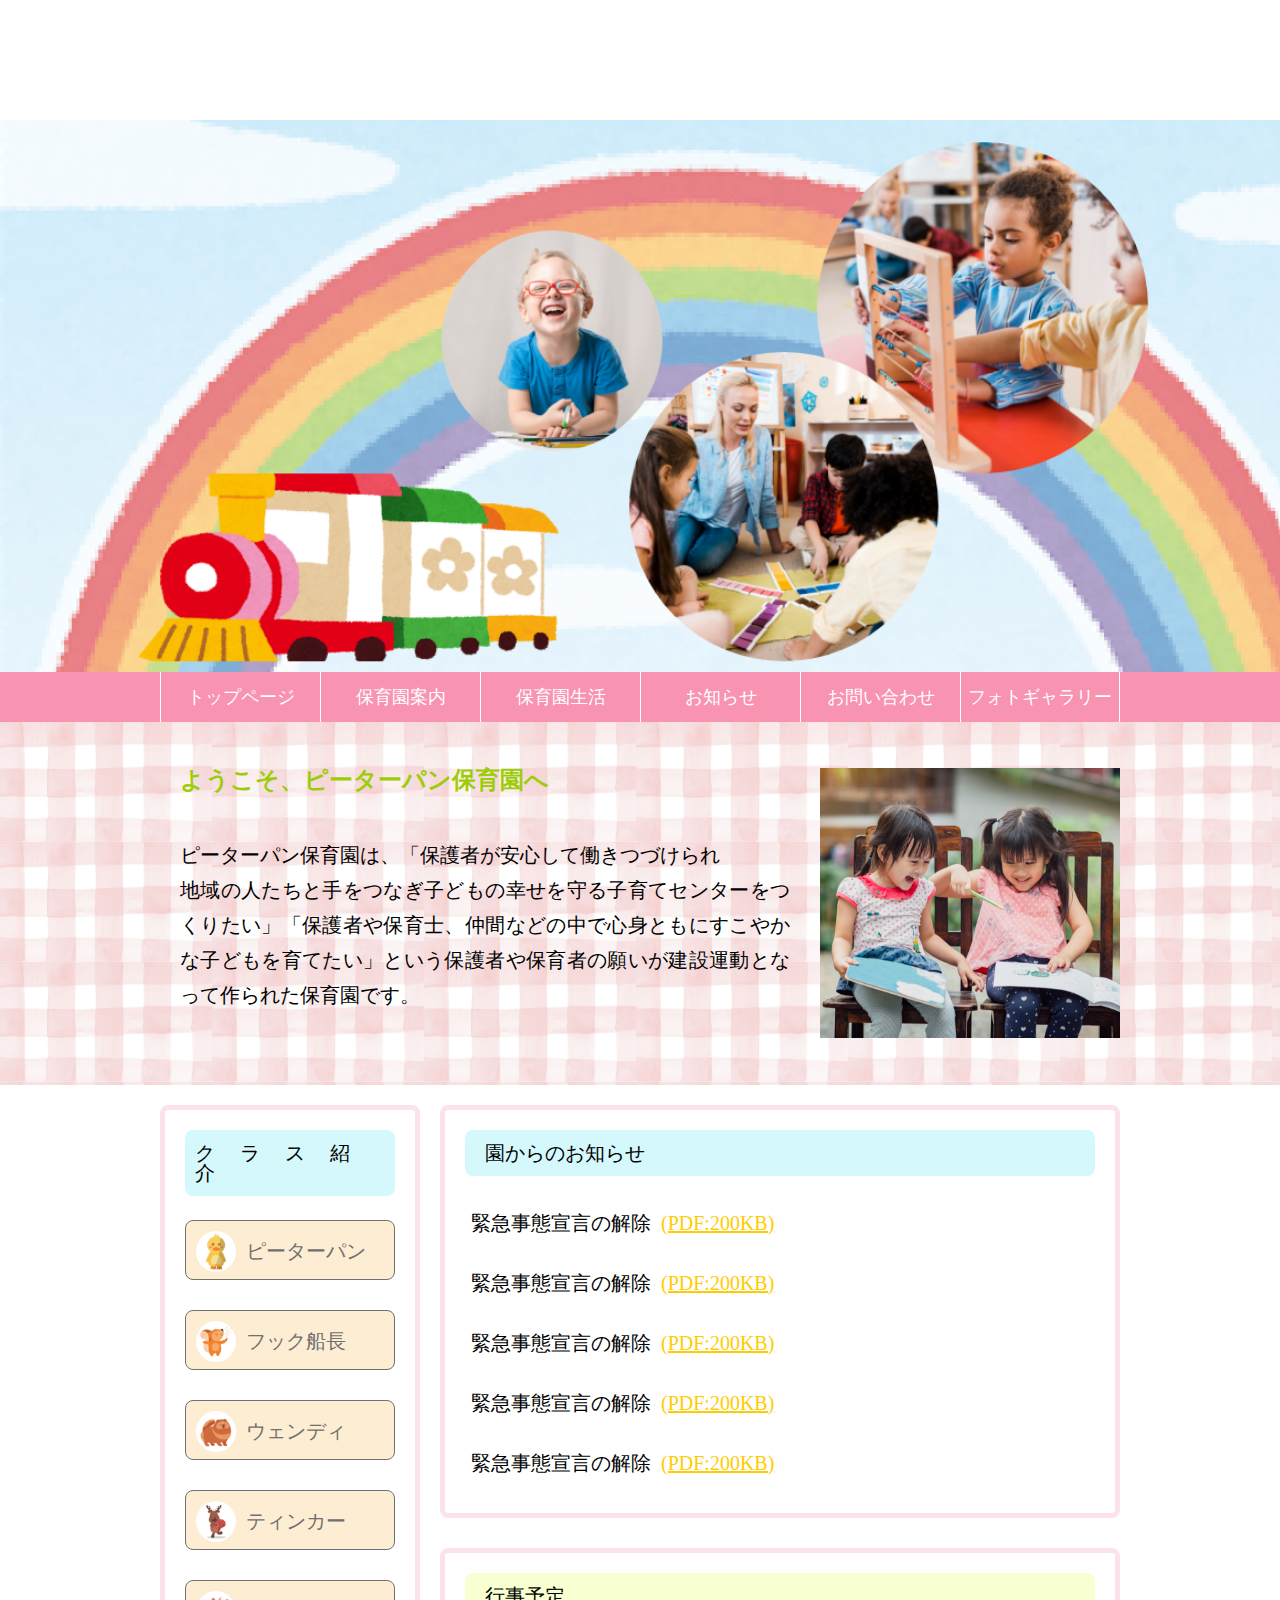
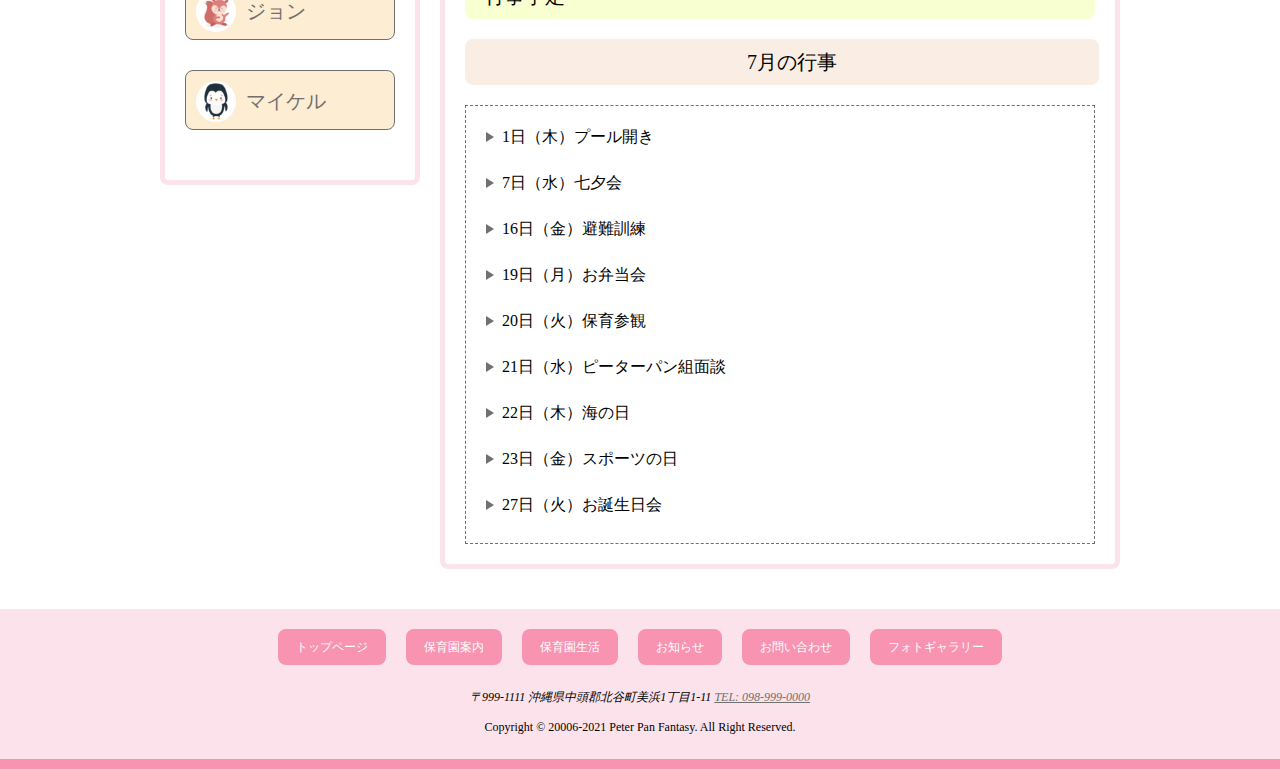
<file: index.html>
<!DOCTYPE html>
<html lang="ja">
  <head>
    <meta charset="UTF-8" />
    <meta http-equiv="X-UA-Compatible" content="IE=edge" />
    <meta name="viewport" content="width=device-width, initial-scale=1.0" />
    <meta
      name="description"
      content="夢の国の社会福祉法人 夢の国福祉会 認定こども園 ピーターパン保育園のホームページです。「つよく ただしく のびのびと」を保育目標に心身ともに健やかな子どもの育ちをめざし、保護者・地域と連携しながら、子どもをとりまく環境を整え、社会に貢献する人材の育成を目指すことを保育理念とし保育を行っております。"
      />
    <title>社会福祉法人 夢の国福祉会 認定こども園 ピーターパン保育園 │ 夢の国北谷町の認可保育園</title>
    <link rel="stylesheet" href="css/reset.css" />
    <link rel="stylesheet" href="css/style.css" />
    <link rel="icon" type="image/icon" href="images/favicon.ico" />
  </head>

  <body id="top_page">
    <div class="page">
      <header>
        <h1 class="logo">
          <a href="/"><img src="images/header-logo.png" alt="ロゴ" /></a>
        </h1>
      </header>
      <main>
        <div class="main_visual"></div>
        <nav class="upper">
          <ul>
            <li><a href="/">トップページ</a></li>
            <li><a href="about.html">保育園案内</a></li>
            <li><a href="life.html">保育園生活</a></li>
            <li><a href="info.html">お知らせ</a></li>
            <li><a href="contact.html">お問い合わせ</a></li>
            <li><a href="photo.html">フォトギャラリー</a></li>
          </ul>
        </nav>
        <div class="wrapper">
          <div class="intro">
            <div class="intro_content">
              <h2>ようこそ、ピーターパン保育園へ</h2>
              <p>
                ピーターパン保育園は、「保護者が安心して働きつづけられ<br />
                地域の人たちと手をつなぎ子どもの幸せを守る子育てセンターをつくりたい」「保護者や保育士、仲間などの中で心身ともにすこやかな子どもを育てたい」という保護者や保育者の願いが建設運動となって作られた保育園です。
              </p>
            </div>
            <div class="intro_image">
              <img src="images/welcome-image.png" alt="ウェルカム画像" />
            </div>
          </div>
        </div>
        <div class="box">
          <aside>
            <h2>クラス紹介</h2>
            <p>
              <a href="#"><img src="images/icon-peterpan.png" alt="ピーターパン" />ピーターパン</a>
            </p>
            <p>
              <a href="#"><img src="images/icon-captain-hook.png" alt="フック船長" />フック船長</a>
            </p>
            <p>
              <a href="#"><img src="images/icon-wendy.png" alt="ウェンディ" />ウェンディ</a>
            </p>
            <p>
              <a href="#"><img src="images/icon-tinkerbell.png" alt="ティンカー" />ティンカー</a>
            </p>
            <p>
              <a href="#"><img src="images/icon-john.png" alt="ジョン" />ジョン</a>
            </p>
            <p>
              <a href="#"><img src="images/icon-michael.png" alt="マイケル" />マイケル</a>
            </p>
          </aside>
          <div class="contents">
            <section class="announce">
              <h2>園からのお知らせ</h2>
              <p>緊急事態宣言の解除<a href="#">(PDF:200KB)</a></p>
              <p>緊急事態宣言の解除<a href="#">(PDF:200KB)</a></p>
              <p>緊急事態宣言の解除<a href="#">(PDF:200KB)</a></p>
              <p>緊急事態宣言の解除<a href="#">(PDF:200KB)</a></p>
              <p>緊急事態宣言の解除<a href="#">(PDF:200KB)</a></p>
            </section>
            <section class="event">
              <h2>行事予定</h2>
              <h3>7月の行事</h3>
              <ul>
                <li>1日（木）プール開き</li>
                <li>7日（水）七夕会</li>
                <li>16日（金）避難訓練</li>
                <li>19日（月）お弁当会</li>
                <li>20日（火）保育参観</li>
                <li>21日（水）ピーターパン組面談</li>
                <li>22日（木）海の日</li>
                <li>23日（金）スポーツの日</li>
                <li>27日（火）お誕生日会</li>
              </ul>
            </section>
          </div>
        </div>
        <footer>
          <nav class="bottom">
            <ul>
              <li><a href="/">トップページ</a></li>
              <li><a href="about.html">保育園案内</a></li>
              <li><a href="life.html">保育園生活</a></li>
              <li><a href="info.html">お知らせ</a></li>
              <li><a href="contact.html">お問い合わせ</a></li>
              <li><a href="photo.html">フォトギャラリー</a></li>
            </ul>
          </nav>
          <address>
            〒999-1111 沖縄県中頭郡北谷町美浜1丁目1-11&nbsp;<a href="tel:098-999-0000">TEL:&nbsp;098-999-0000</a>
          </address>
          <p>
            <small>Copyright &copy; 20006-2021 Peter Pan Fantasy. All Right Reserved.</small>
          </p>
        </footer>
      </main>
    </div>
  </body>
</html>
</file>
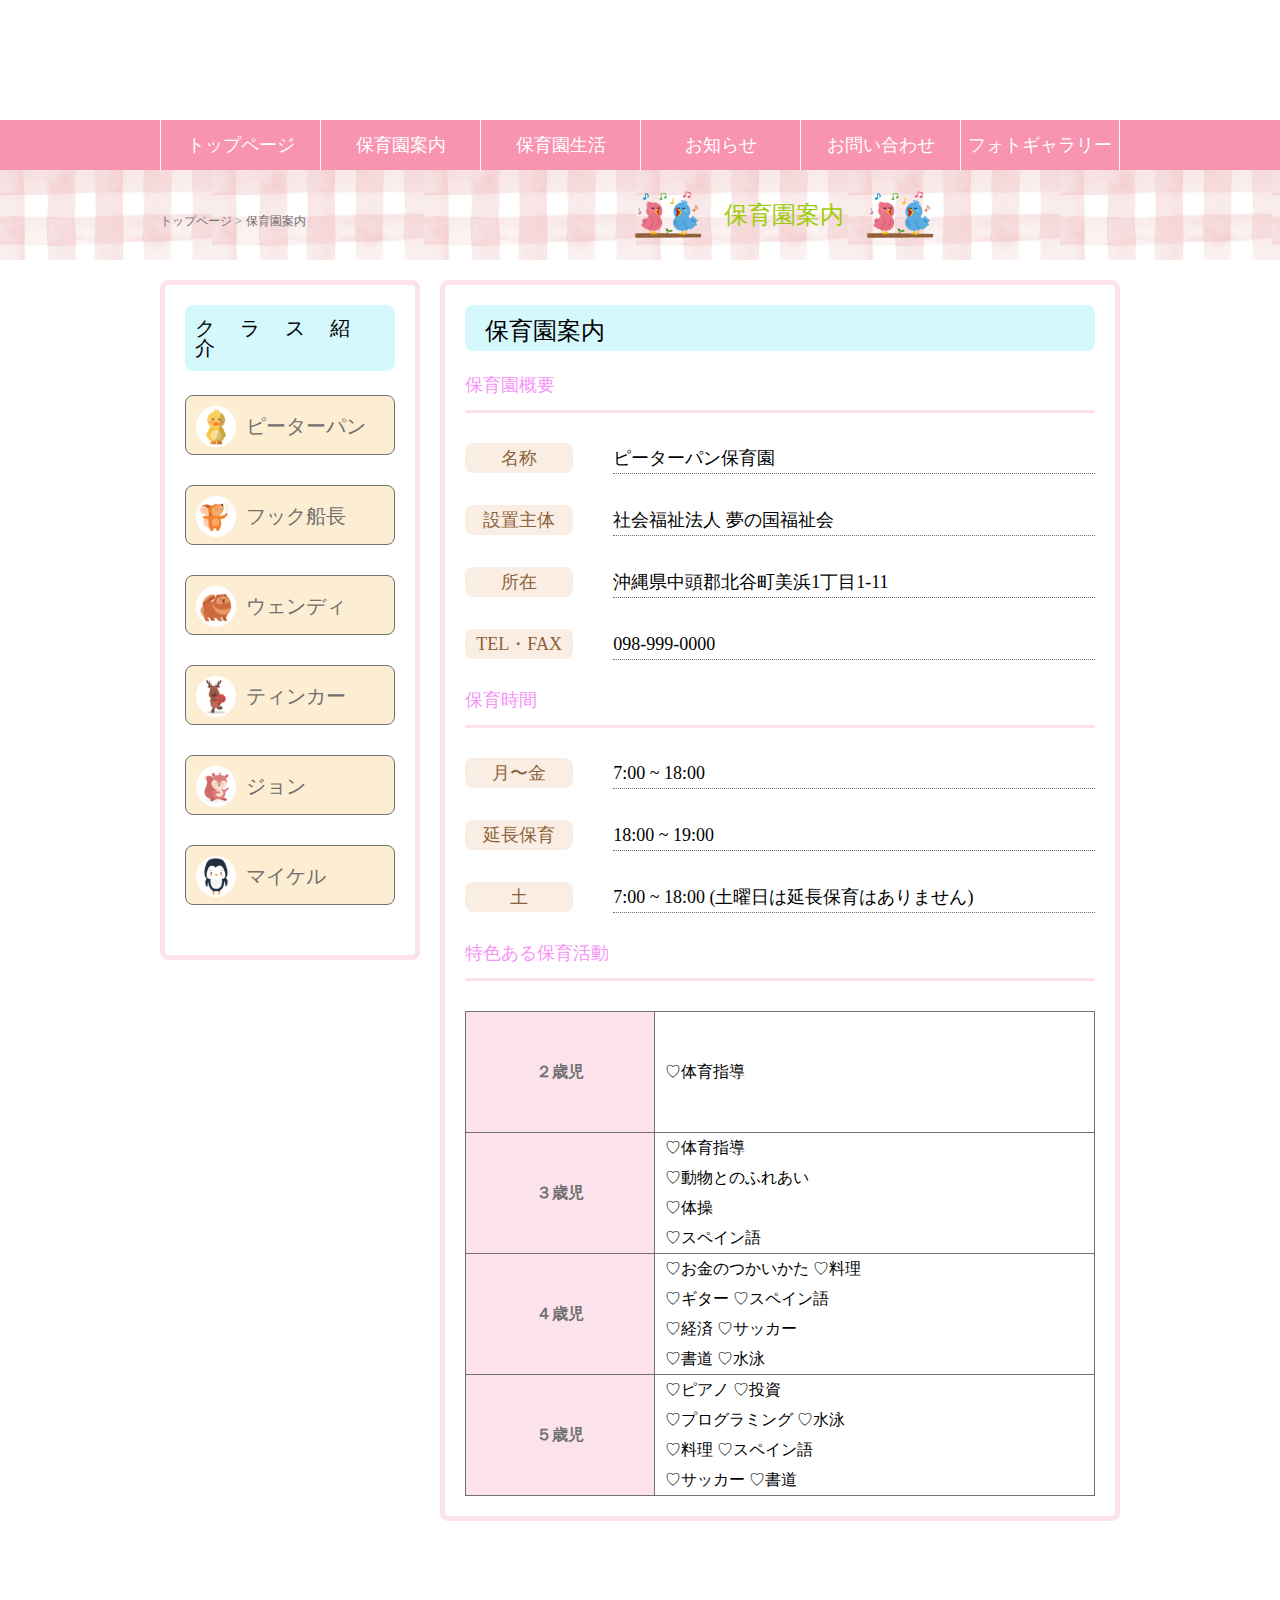
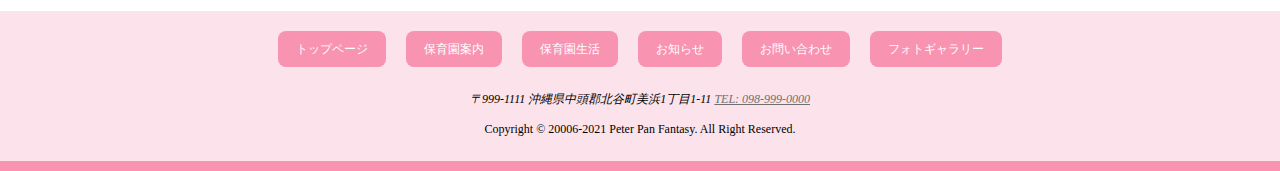
<file: about.html>
<!DOCTYPE html>
<html lang="ja">
  <head>
    <meta charset="UTF-8" />
    <meta http-equiv="X-UA-Compatible" content="IE=edge" />
    <meta name="viewport" content="width=device-width, initial-scale=1.0" />
    <meta
      name="description"
      content="夢の国の社会福祉法人 夢の国福祉会 認定こども園 ピーターパン保育園のホームページです。「つよく ただしく のびのびと」を保育目標に心身ともに健やかな子どもの育ちをめざし、保護者・地域と連携しながら、子どもをとりまく環境を整え、社会に貢献する人材の育成を目指すことを保育理念とし保育を行っております。"
    />
    <title>保育園案内 | 社会福祉法人 夢の国福祉会 認定こども園 ピーターパン保育園 │ 夢の国北谷町の認可保育園</title>
    <link rel="stylesheet" href="css/reset.css" />
    <link rel="stylesheet" href="css/style.css" />
  </head>

  <body id="about">
    <div class="page">
      <header>
        <h1 class="logo">
          <a href="/"><img src="images/header-logo.png" alt="ロゴ" /></a>
        </h1>
      </header>
      <main>
        <nav class="upper">
          <ul>
            <li><a href="/">トップページ</a></li>
            <li><a href="about.html">保育園案内</a></li>
            <li><a href="life.html">保育園生活</a></li>
            <li><a href="info.html">お知らせ</a></li>
            <li><a href="contact.html">お問い合わせ</a></li>
            <li><a href="photo.html">フォトギャラリー</a></li>
          </ul>
        </nav>
        <div class="wrapper">
          <div class="group">
            <ol class="breadcrumbs">
              <li><a href="/">トップページ &gt;</a></li>
              <li><a href="about.html">保育園案内</a></li>
            </ol>
            <div class="sub_group">
              <h2>保育園案内</h2>
            </div>
          </div>
        </div>
        <div class="box">
          <aside>
            <h2>クラス紹介</h2>
            <p>
              <a href="#"><img src="images/icon-peterpan.png" alt="ピーターパン" />ピーターパン</a>
            </p>
            <p>
              <a href="#"><img src="images/icon-captain-hook.png" alt="フック船長" />フック船長</a>
            </p>
            <p>
              <a href="#"><img src="images/icon-wendy.png" alt="ウェンディ" />ウェンディ</a>
            </p>
            <p>
              <a href="#"><img src="images/icon-tinkerbell.png" alt="ティンカー" />ティンカー</a>
            </p>
            <p>
              <a href="#"><img src="images/icon-john.png" alt="ジョン" />ジョン</a>
            </p>
            <p>
              <a href="#"><img src="images/icon-michael.png" alt="マイケル" />マイケル</a>
            </p>
          </aside>
          <div class="contents">
            <section class="info">
              <h2>保育園案内</h2>
            </section>
            <section class="outline">
              <h3>保育園概要</h3>
              <hr />
              <dl>
                <div class="item">
                  <dt>名称</dt>
                  <dd>ピーターパン保育園</dd>
                </div>
                <div class="item">
                  <dt>設置主体</dt>
                  <dd>社会福祉法人 夢の国福祉会</dd>
                </div>
                <div class="item">
                  <dt>所在</dt>
                  <dd>沖縄県中頭郡北谷町美浜1丁目1-11</dd>
                </div>
                <div class="item">
                  <dt>TEL・FAX</dt>
                  <dd>098-999-0000</dd>
                </div>
              </dl>
            </section>
            <section class="hours">
              <h3>保育時間</h3>
              <hr />
              <dl>
                <div class="item">
                  <dt>月〜金</dt>
                  <dd>7:00 ~ 18:00</dd>
                </div>
                <div class="item">
                  <dt>延長保育</dt>
                  <dd>18:00 ~ 19:00</dd>
                </div>
                <div class="item">
                  <dt>土</dt>
                  <dd>7:00 ~ 18:00 (土曜日は延長保育はありません)</dd>
                </div>
              </dl>
            </section>
            <section class="activity">
              <h3>特色ある保育活動</h3>
              <hr />
              <table>
                <tr>
                  <th>２歳児</th>
                  <td>♡体育指導</td>
                </tr>
                <tr>
                  <th>３歳児</th>
                  <td>
                    ♡体育指導<br />
                    ♡動物とのふれあい<br />
                    ♡体操<br />
                    ♡スペイン語
                  </td>
                </tr>
                <tr>
                  <th>４歳児</th>
                  <td>
                    ♡お金のつかいかた ♡料理<br />
                    ♡ギター ♡スペイン語<br />
                    ♡経済 ♡サッカー<br />
                    ♡書道 ♡水泳
                  </td>
                </tr>
                <tr>
                  <th>５歳児</th>
                  <td>
                    ♡ピアノ ♡投資<br />
                    ♡プログラミング ♡水泳<br />
                    ♡料理 ♡スペイン語<br />
                    ♡サッカー ♡書道
                  </td>
                </tr>
              </table>
            </section>
          </div>
        </div>
        <footer>
          <nav class="bottom">
            <ul>
              <li><a href="/">トップページ</a></li>
              <li><a href="about.html">保育園案内</a></li>
              <li><a href="life.html">保育園生活</a></li>
              <li><a href="info.html">お知らせ</a></li>
              <li><a href="contact.html">お問い合わせ</a></li>
              <li><a href="photo.html">フォトギャラリー</a></li>
            </ul>
          </nav>
          <address>
            〒999-1111 沖縄県中頭郡北谷町美浜1丁目1-11&nbsp;<a href="tel:098-999-0000">TEL:&nbsp;098-999-0000</a>
          </address>
          <p>
            <small>Copyright &copy; 20006-2021 Peter Pan Fantasy. All Right Reserved.</small>
          </p>
        </footer>
      </main>
    </div>
  </body>
</html>
</file>
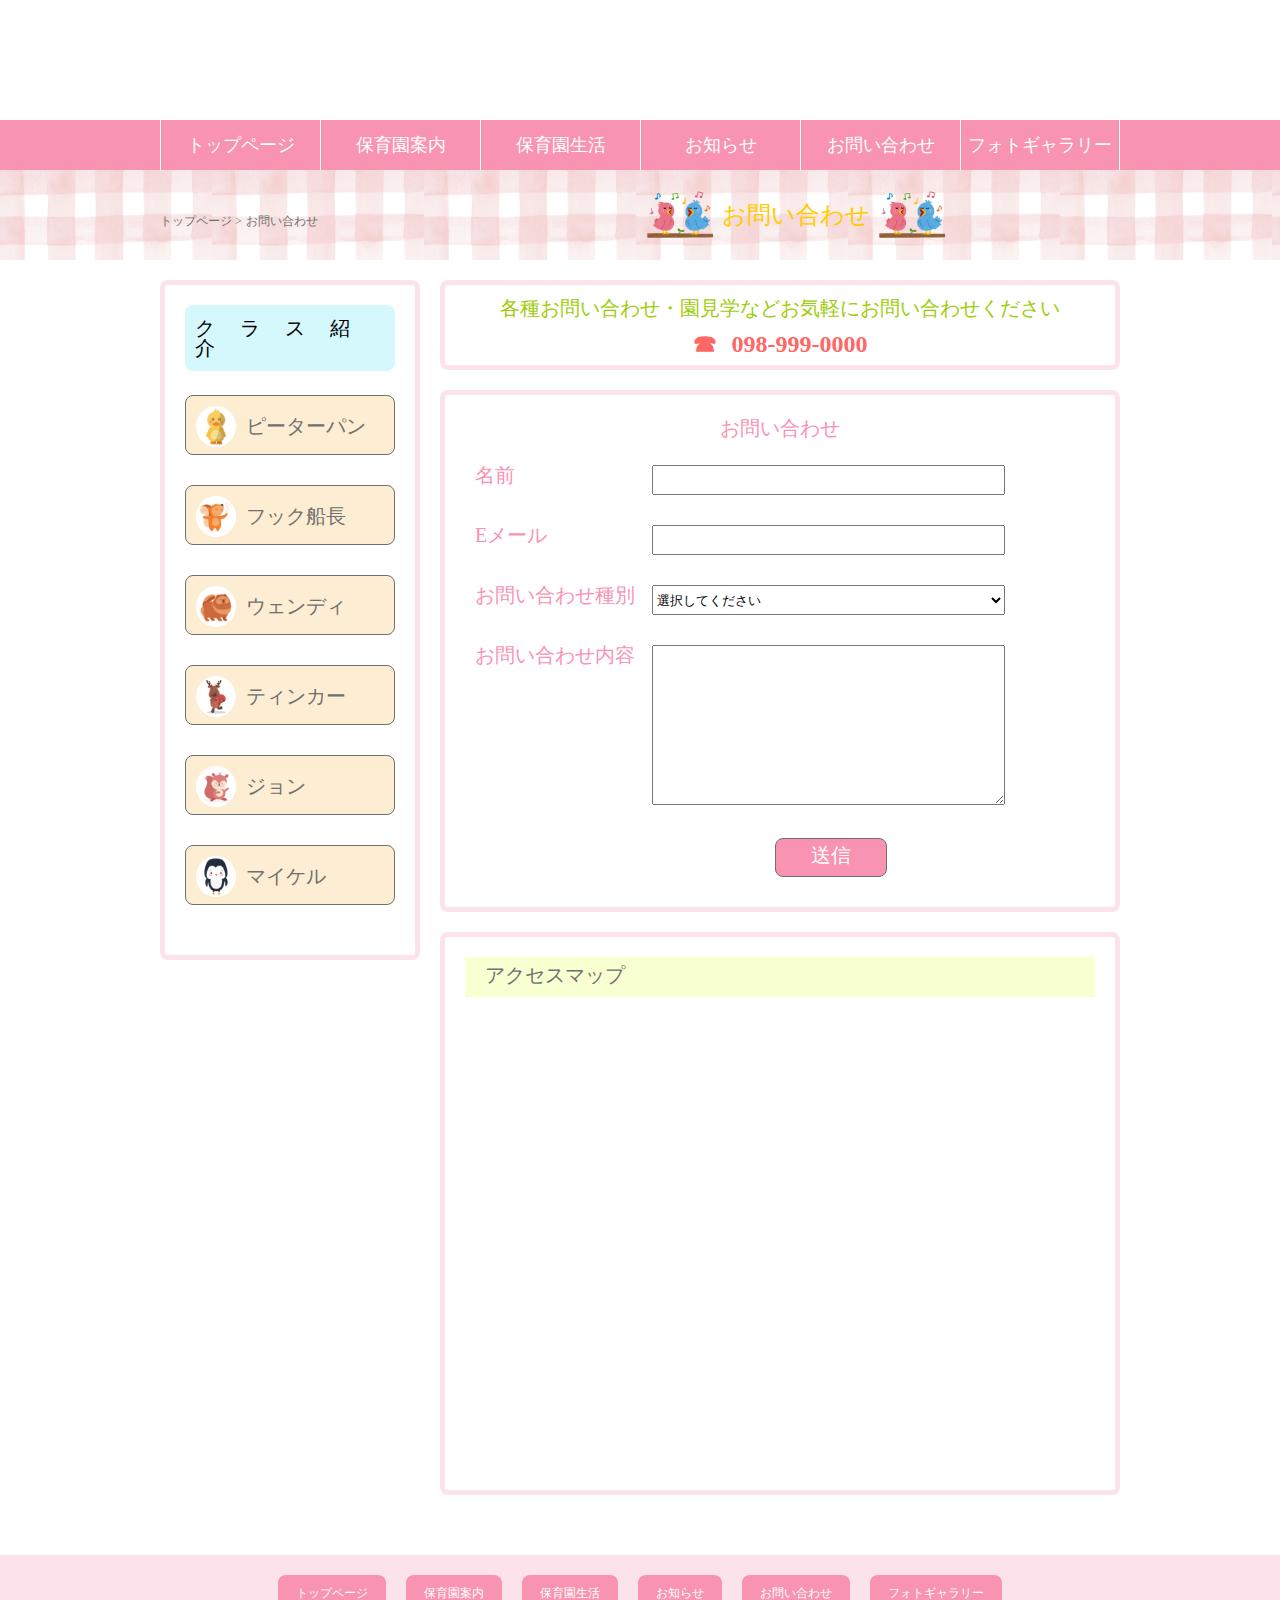
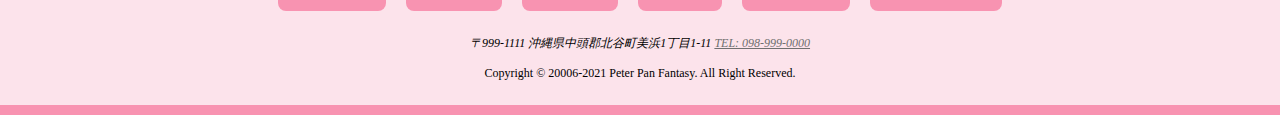
<file: contact.html>
<!DOCTYPE html>
<html lang="ja">
  <head>
    <meta charset="UTF-8" />
    <meta http-equiv="X-UA-Compatible" content="IE=edge" />
    <meta name="viewport" content="width=device-width, initial-scale=1.0" />
    <meta
      name="description"
      content="夢の国の社会福祉法人 夢の国福祉会 認定こども園 ピーターパン保育園のホームページです。「つよく ただしく のびのびと」を保育目標に心身ともに健やかな子どもの育ちをめざし、保護者・地域と連携しながら、子どもをとりまく環境を整え、社会に貢献する人材の育成を目指すことを保育理念とし保育を行っております。"
    />
    <title>お問い合わせ | 社会福祉法人 夢の国福祉会 認定こども園 ピーターパン保育園 │ 夢の国北谷町の認可保育園</title>
    <link rel="stylesheet" href="css/reset.css" />
    <link rel="stylesheet" href="css/style.css" />
  </head>

  <body id="contact">
    <div class="page">
      <header>
        <h1 class="logo">
          <a href="/"><img src="images/header-logo.png" alt="ロゴ" /></a>
        </h1>
      </header>
      <main>
        <nav class="upper">
          <ul>
            <li><a href="index.html">トップページ</a></li>
            <li><a href="about.html">保育園案内</a></li>
            <li><a href="life.html">保育園生活</a></li>
            <li><a href="info.html">お知らせ</a></li>
            <li><a href="contact.html">お問い合わせ</a></li>
            <li><a href="photo.html">フォトギャラリー</a></li>
          </ul>
        </nav>
        <div class="wrapper">
          <div class="group">
            <ol class="breadcrumbs">
              <li><a href="/">トップページ &gt;</a></li>
              <li><a href="contact.html">お問い合わせ</a></li>
            </ol>
            <div class="sub_group">
              <h2>お問い合わせ</h2>
            </div>
          </div>
        </div>
        <div class="box">
          <aside>
            <h2>クラス紹介</h2>
            <p>
              <a href="#"><img src="images/icon-peterpan.png" alt="ピーターパン" />ピーターパン</a>
            </p>
            <p>
              <a href="#"><img src="images/icon-captain-hook.png" alt="フック船長" />フック船長</a>
            </p>
            <p>
              <a href="#"><img src="images/icon-wendy.png" alt="ウェンディ" />ウェンディ</a>
            </p>
            <p>
              <a href="#"><img src="images/icon-tinkerbell.png" alt="ティンカー" />ティンカー</a>
            </p>
            <p>
              <a href="#"><img src="images/icon-john.png" alt="ジョン" />ジョン</a>
            </p>
            <p>
              <a href="#"><img src="images/icon-michael.png" alt="マイケル" />マイケル</a>
            </p>
          </aside>
          <div class="contents">
            <section class="question">
              <p>各種お問い合わせ・園見学などお気軽にお問い合わせください</p>
              <div class="tel">098-999-0000</div>
            </section>
            <section class="form">
              <h3>お問い合わせ</h3>
              <form action="#">
                <dl>
                  <div class="form_item">
                    <dt>名前</dt>
                    <dd><input type="text" name="user_name" required /></dd>
                  </div>
                  <div class="form_item">
                    <dt>Eメール</dt>
                    <dd><input type="email" name="user_email" required /></dd>
                  </div>
                  <div class="form_item">
                    <dt>お問い合わせ種別</dt>
                    <dd>
                      <select name="message_type" required>
                        <option value="選択してください">選択してください</option>
                        <option value="選択1">選択1</option>
                        <option value="選択2">選択2</option>
                      </select>
                    </dd>
                  </div>
                  <div class="form_item">
                    <dt>お問い合わせ内容</dt>
                    <dd><textarea name="message" required></textarea></dd>
                  </div>
                  <div class="btn"><input type="submit" value="送信" /></div>
                </dl>
              </form>
            </section>
            <section class="access">
              <h3>アクセスマップ</h3>
              <div class="google_map">
                <iframe
                  src="https://www.google.com/maps/embed?pb=!1m18!1m12!1m3!1d3576.3738773128052!2d127.75501401744387!3d26.31439040000001!2m3!1f0!2f0!3f0!3m2!1i1024!2i768!4f13.1!3m3!1m2!1s0x0%3A0xe29e5f1917cd0b87!2z5YyX6LC355S65Za26aeQ6LuK5aC0!5e0!3m2!1sja!2sjp!4v1626855467472!5m2!1sja!2sjp"
                  width="630"
                  height="450"
                  style="border: 0"
                  allowfullscreen=""
                  loading="lazy"
                ></iframe>
              </div>
            </section>
          </div>
        </div>
        <footer>
          <nav class="bottom">
            <ul>
              <li><a href="index.html">トップページ</a></li>
              <li><a href="about.html">保育園案内</a></li>
              <li><a href="life.html">保育園生活</a></li>
              <li><a href="info.html">お知らせ</a></li>
              <li><a href="contact.html">お問い合わせ</a></li>
              <li><a href="photo.html">フォトギャラリー</a></li>
            </ul>
          </nav>
          <address>
            〒999-1111 沖縄県中頭郡北谷町美浜1丁目1-11&nbsp;<a href="tel:098-999-0000">TEL:&nbsp;098-999-0000</a>
          </address>
          <p>
            <small>Copyright &copy; 20006-2021 Peter Pan Fantasy. All Right Reserved.</small>
          </p>
        </footer>
      </main>
    </div>
  </body>
</html>
</file>
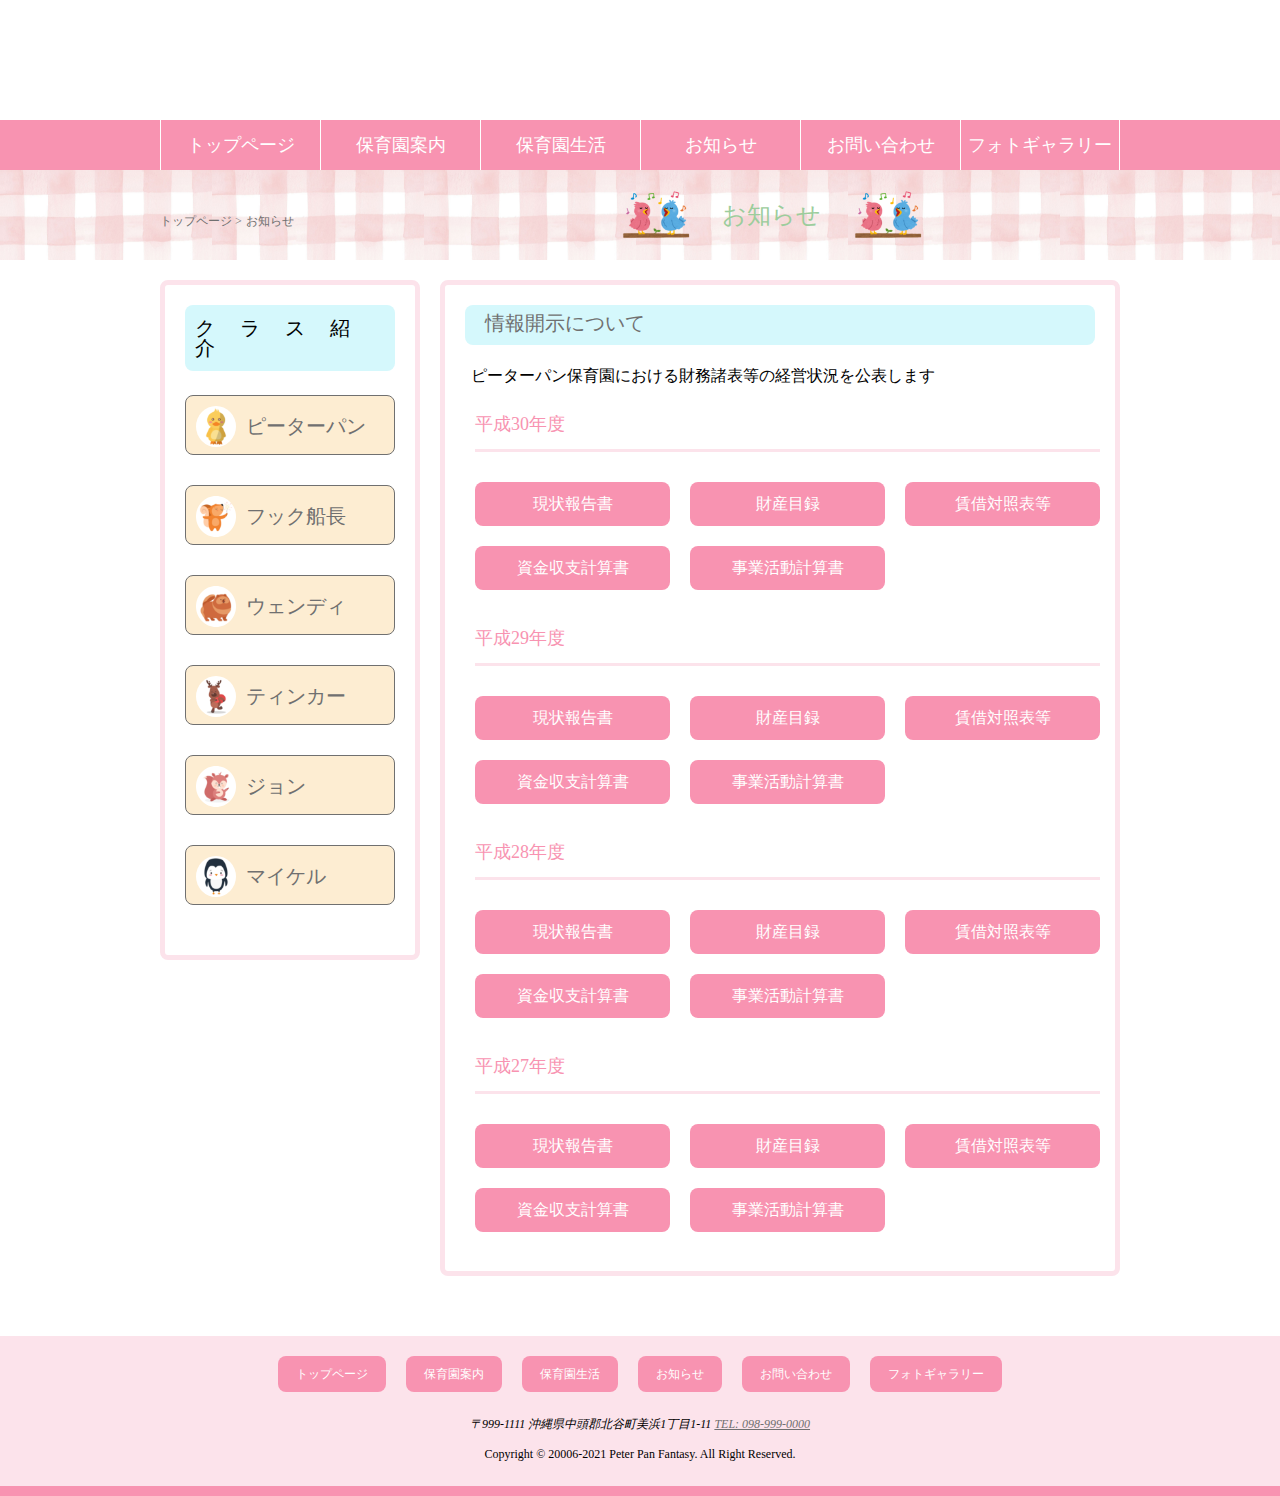
<file: info.html>
<!DOCTYPE html>
<html lang="ja">
  <head>
    <meta charset="UTF-8" />
    <meta http-equiv="X-UA-Compatible" content="IE=edge" />
    <meta name="viewport" content="width=device-width, initial-scale=1.0" />
    <meta
      name="description"
      content="夢の国の社会福祉法人 夢の国福祉会 認定こども園 ピーターパン保育園のホームページです。「つよく ただしく のびのびと」を保育目標に心身ともに健やかな子どもの育ちをめざし、保護者・地域と連携しながら、子どもをとりまく環境を整え、社会に貢献する人材の育成を目指すことを保育理念とし保育を行っております。"
    />
    <title>お知らせ | 社会福祉法人 夢の国福祉会 認定こども園 ピーターパン保育園 │ 夢の国北谷町の認可保育園</title>
    <link rel="stylesheet" href="css/reset.css" />
    <link rel="stylesheet" href="css/style.css" />
  </head>

  <body id="info">
    <div class="page">
      <header>
        <h1 class="logo">
          <a href="/"><img src="images/header-logo.png" alt="ロゴ" /></a>
        </h1>
      </header>
      <main>
        <nav class="upper">
          <ul>
            <li><a href="index.html">トップページ</a></li>
            <li><a href="about.html">保育園案内</a></li>
            <li><a href="life.html">保育園生活</a></li>
            <li><a href="info.html">お知らせ</a></li>
            <li><a href="contact.html">お問い合わせ</a></li>
            <li><a href="photo.html">フォトギャラリー</a></li>
          </ul>
        </nav>
        <div class="wrapper">
          <div class="group">
            <ol class="breadcrumbs">
              <li><a href="/">トップページ &gt;</a></li>
              <li><a href="info.html">お知らせ</a></li>
            </ol>
            <div class="sub_group">
              <h2>お知らせ</h2>
            </div>
          </div>
        </div>
        <div class="box">
          <aside>
            <h2>クラス紹介</h2>
            <p>
              <a href="#"><img src="images/icon-peterpan.png" alt="ピーターパン" />ピーターパン</a>
            </p>
            <p>
              <a href="#"><img src="images/icon-captain-hook.png" alt="フック船長" />フック船長</a>
            </p>
            <p>
              <a href="#"><img src="images/icon-wendy.png" alt="ウェンディ" />ウェンディ</a>
            </p>
            <p>
              <a href="#"><img src="images/icon-tinkerbell.png" alt="ティンカー" />ティンカー</a>
            </p>
            <p>
              <a href="#"><img src="images/icon-john.png" alt="ジョン" />ジョン</a>
            </p>
            <p>
              <a href="#"><img src="images/icon-michael.png" alt="マイケル" />マイケル</a>
            </p>
          </aside>
          <div class="contents">
            <section class="info">
              <h3>情報開示について</h3>
              <p>ピーターパン保育園における財務諸表等の経営状況を公表します</p>
              <div class="physical-year">
                <h4>平成30年度</h4>
                <hr />
                <ul>
                  <li><a href="＃">現状報告書</a></li>
                  <li><a href="＃">財産目録</a></li>
                  <li><a href="＃">賃借対照表等</a></li>
                  <li><a href="＃">資金収支計算書</a></li>
                  <li><a href="＃">事業活動計算書</a></li>
                </ul>
              </div>
              <div class="physical-year">
                <h4>平成29年度</h4>
                <hr />
                <ul>
                  <li><a href="＃">現状報告書</a></li>
                  <li><a href="＃">財産目録</a></li>
                  <li><a href="＃">賃借対照表等</a></li>
                  <li><a href="＃">資金収支計算書</a></li>
                  <li><a href="＃">事業活動計算書</a></li>
                </ul>
              </div>
              <div class="physical-year">
                <h4>平成28年度</h4>
                <hr />
                <ul>
                  <li><a href="＃">現状報告書</a></li>
                  <li><a href="＃">財産目録</a></li>
                  <li><a href="＃">賃借対照表等</a></li>
                  <li><a href="＃">資金収支計算書</a></li>
                  <li><a href="＃">事業活動計算書</a></li>
                </ul>
              </div>
              <div class="physical-year">
                <h4>平成27年度</h4>
                <hr />
                <ul>
                  <li><a href="＃">現状報告書</a></li>
                  <li><a href="＃">財産目録</a></li>
                  <li><a href="＃">賃借対照表等</a></li>
                  <li><a href="＃">資金収支計算書</a></li>
                  <li><a href="＃">事業活動計算書</a></li>
                </ul>
              </div>
            </section>
          </div>
        </div>
        <footer>
          <nav class="bottom">
            <ul>
              <li><a href="index.html">トップページ</a></li>
              <li><a href="about.html">保育園案内</a></li>
              <li><a href="index.html">保育園生活</a></li>
              <li><a href="info.html">お知らせ</a></li>
              <li><a href="contact.html">お問い合わせ</a></li>
              <li><a href="photo.html">フォトギャラリー</a></li>
            </ul>
          </nav>
          <address>
            〒999-1111 沖縄県中頭郡北谷町美浜1丁目1-11&nbsp;<a href="tel:098-999-0000">TEL:&nbsp;098-999-0000</a>
          </address>
          <p>
            <small>Copyright &copy; 20006-2021 Peter Pan Fantasy. All Right Reserved.</small>
          </p>
        </footer>
      </main>
    </div>
  </body>
</html>
</file>
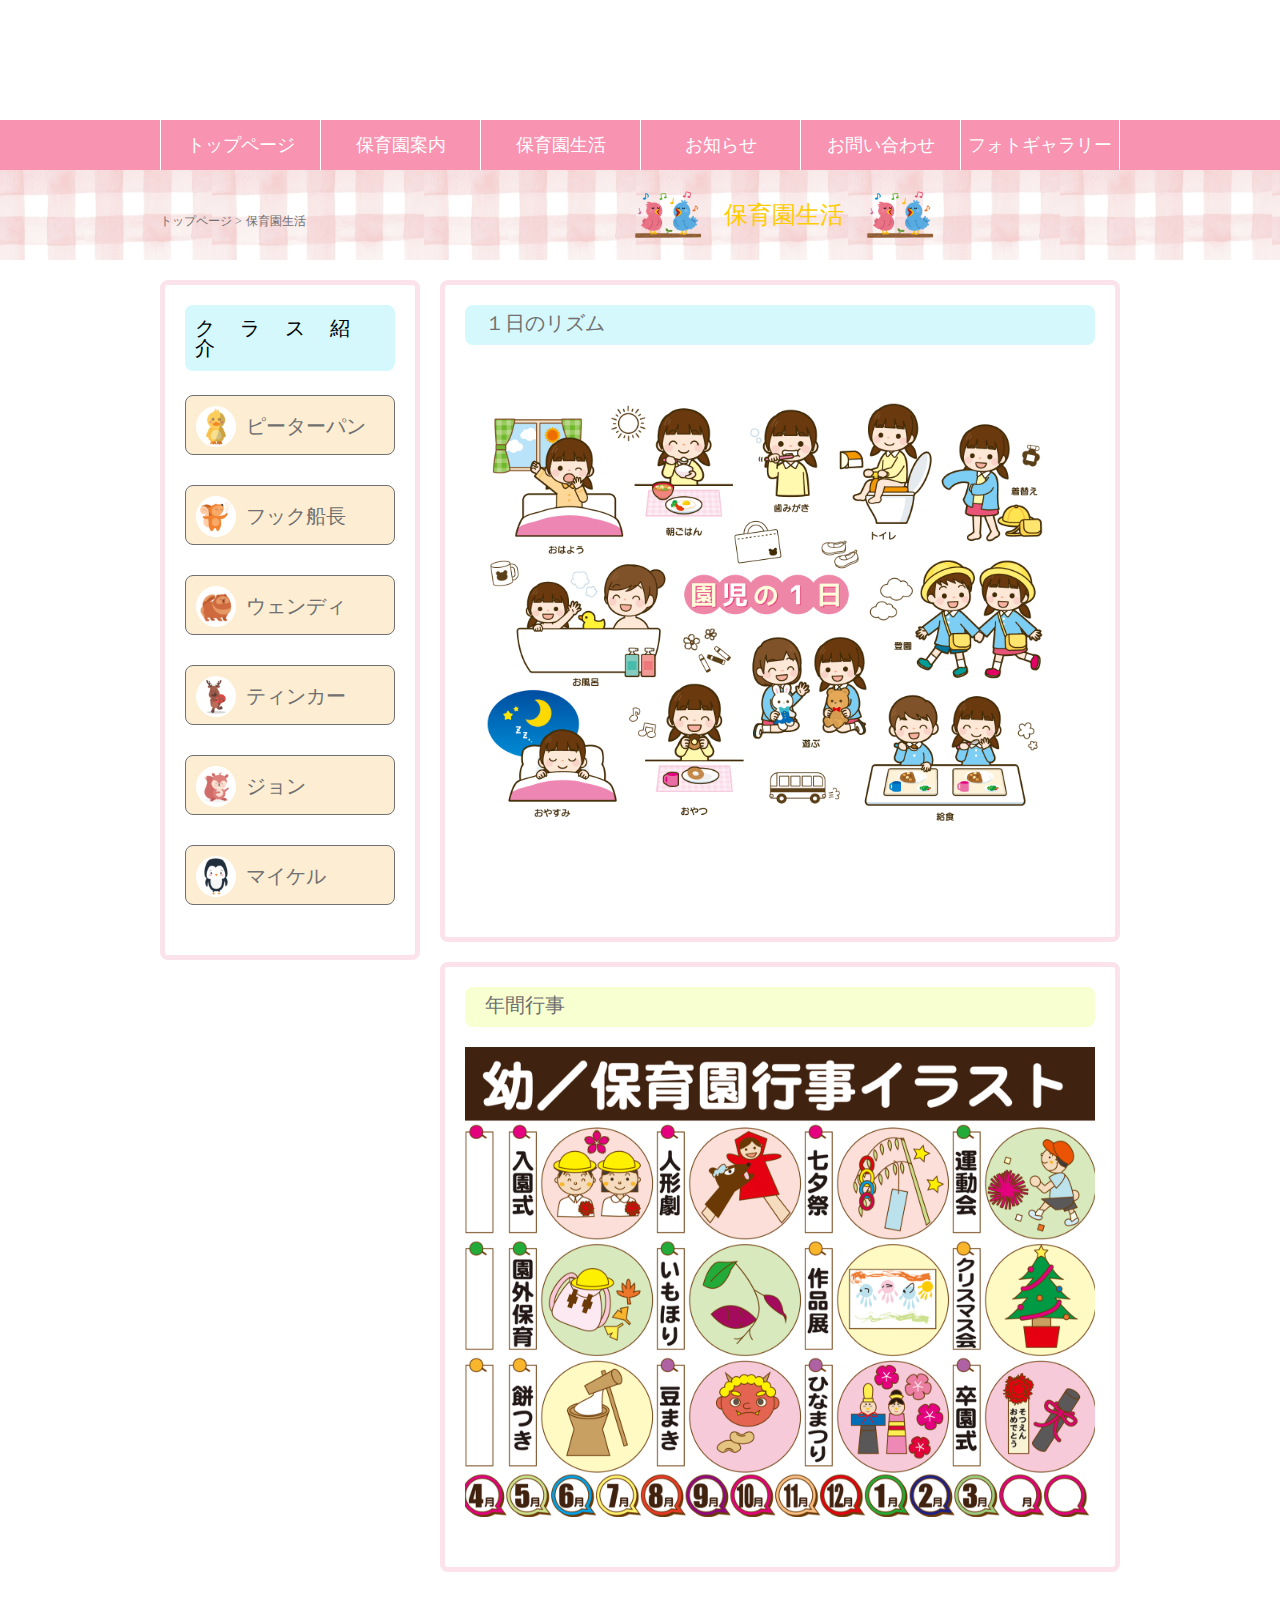
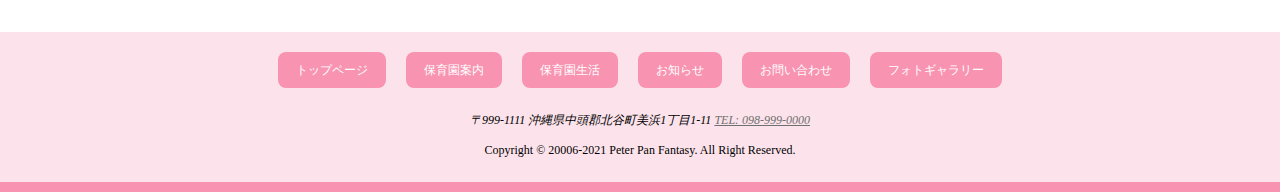
<file: life.html>
<!DOCTYPE html>
<html lang="ja">
  <head>
    <meta charset="UTF-8" />
    <meta http-equiv="X-UA-Compatible" content="IE=edge" />
    <meta name="viewport" content="width=device-width, initial-scale=1.0" />
    <meta
      name="description"
      content="夢の国の社会福祉法人 夢の国福祉会 認定こども園 ピーターパン保育園のホームページです。「つよく ただしく のびのびと」を保育目標に心身ともに健やかな子どもの育ちをめざし、保護者・地域と連携しながら、子どもをとりまく環境を整え、社会に貢献する人材の育成を目指すことを保育理念とし保育を行っております。"
    />
    <title>保育園生活 | 社会福祉法人 夢の国福祉会 認定こども園 ピーターパン保育園 │ 夢の国北谷町の認可保育園</title>
    <link rel="stylesheet" href="css/reset.css" />
    <link rel="stylesheet" href="css/style.css" />
  </head>

  <body id="life">
    <div class="page">
      <header>
        <h1 class="logo">
          <a href="/"><img src="images/header-logo.png" alt="ロゴ" /></a>
        </h1>
      </header>
      <main>
        <nav class="upper">
          <ul>
            <li><a href="index.html">トップページ</a></li>
            <li><a href="about.html">保育園案内</a></li>
            <li><a href="life.html">保育園生活</a></li>
            <li><a href="info.html">お知らせ</a></li>
            <li><a href="contact.html">お問い合わせ</a></li>
            <li><a href="photo.html">フォトギャラリー</a></li>
          </ul>
        </nav>
        <div class="wrapper">
          <div class="group">
            <ol class="breadcrumbs">
              <li><a href="/">トップページ &gt;</a></li>
              <li><a href="life.html">保育園生活</a></li>
            </ol>
            <div class="sub_group">
              <h2>保育園生活</h2>
            </div>
          </div>
        </div>
        <div class="box">
          <aside>
            <h2>クラス紹介</h2>
            <p>
              <a href="#"><img src="images/icon-peterpan.png" alt="ピーターパン" />ピーターパン</a>
            </p>
            <p>
              <a href="#"><img src="images/icon-captain-hook.png" alt="フック船長" />フック船長</a>
            </p>
            <p>
              <a href="#"><img src="images/icon-wendy.png" alt="ウェンディ" />ウェンディ</a>
            </p>
            <p>
              <a href="#"><img src="images/icon-tinkerbell.png" alt="ティンカー" />ティンカー</a>
            </p>
            <p>
              <a href="#"><img src="images/icon-john.png" alt="ジョン" />ジョン</a>
            </p>
            <p>
              <a href="#"><img src="images/icon-michael.png" alt="マイケル" />マイケル</a>
            </p>
          </aside>
          <div class="contents">
            <section class="schedule">
              <h3>１日のリズム</h3>
              <div class="image">
                <img src="images/daily-rythem.png" alt="1日の流れ" />
              </div>
            </section>
            <section class="annual-event">
              <h3>年間行事</h3>
              <div class="image">
                <img src="images/annual-event.png" alt="年間行事" />
              </div>
            </section>
          </div>
        </div>
        <footer>
          <nav class="bottom">
            <ul>
              <li><a href="index.html">トップページ</a></li>
              <li><a href="about.html">保育園案内</a></li>
              <li><a href="index.html">保育園生活</a></li>
              <li><a href="info.html">お知らせ</a></li>
              <li><a href="contact.html">お問い合わせ</a></li>
              <li><a href="photo.html">フォトギャラリー</a></li>
            </ul>
          </nav>
          <address>
            〒999-1111 沖縄県中頭郡北谷町美浜1丁目1-11&nbsp;<a href="tel:098-999-0000">TEL:&nbsp;098-999-0000</a>
          </address>
          <p>
            <small>Copyright &copy; 20006-2021 Peter Pan Fantasy. All Right Reserved.</small>
          </p>
        </footer>
      </main>
    </div>
  </body>
</html>
</file>
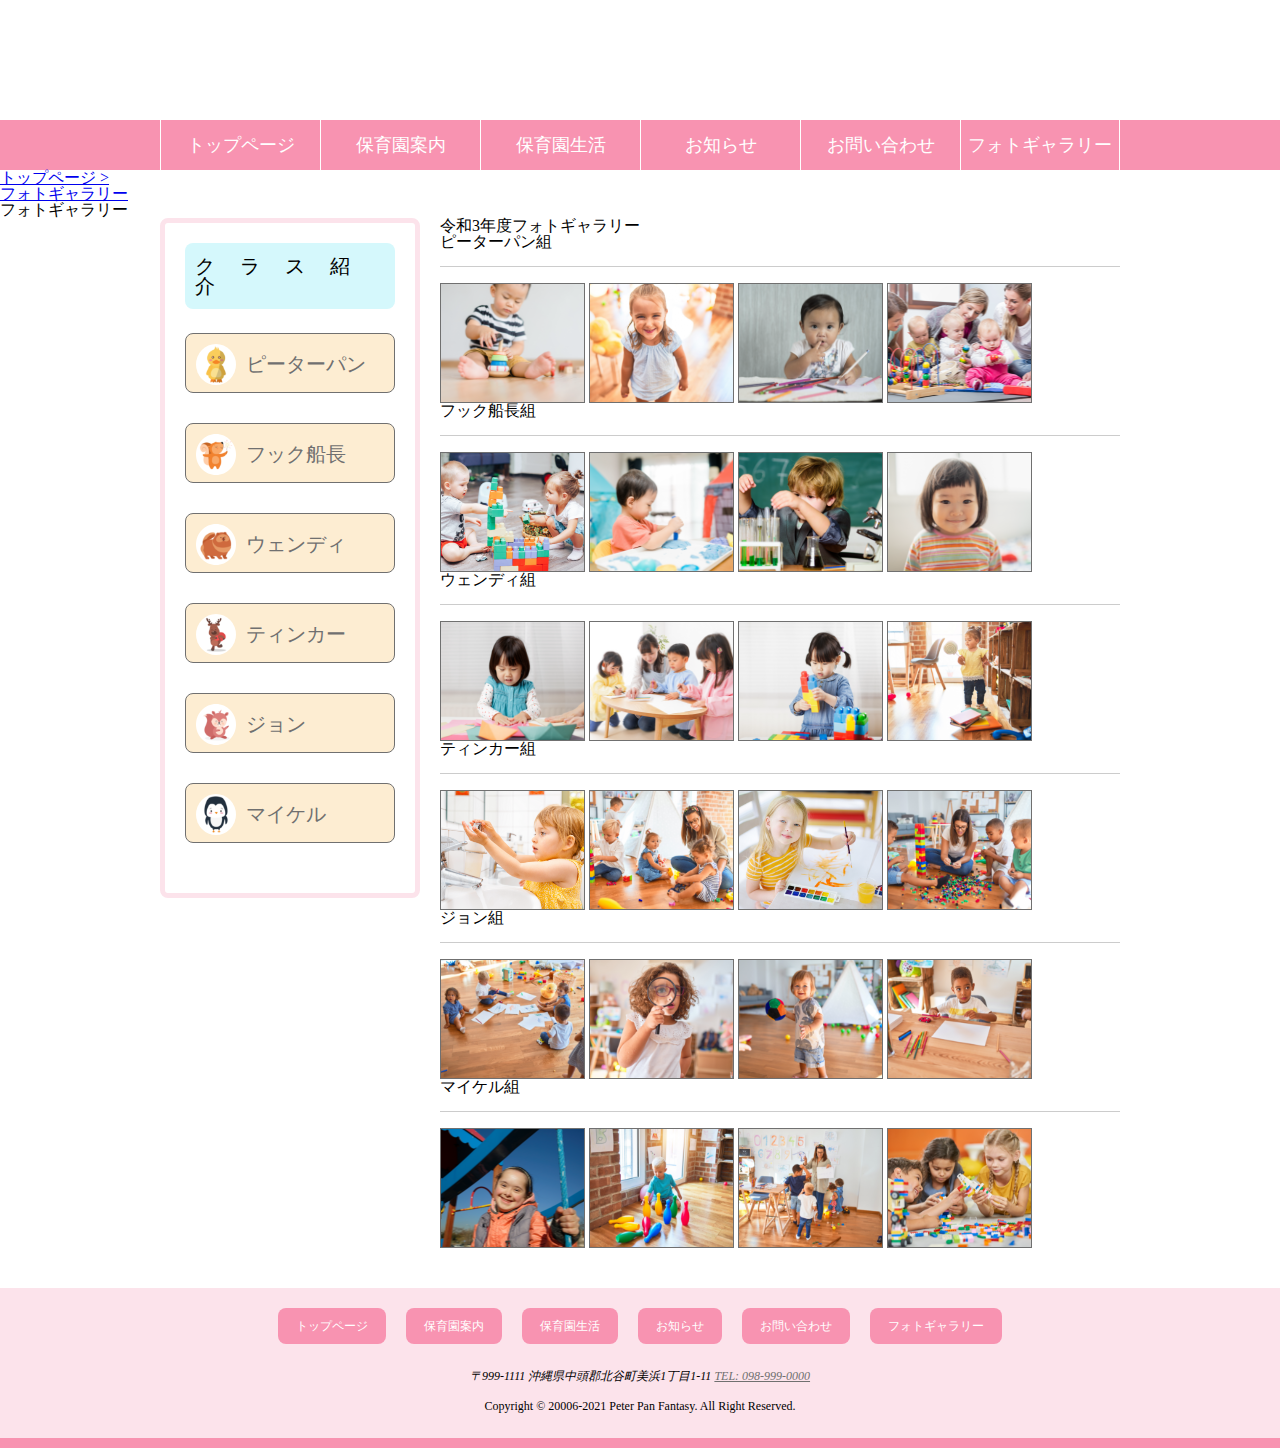
<file: photo.html>
<!DOCTYPE html>
<html lang="ja">
  <head>
    <meta charset="UTF-8" />
    <meta http-equiv="X-UA-Compatible" content="IE=edge" />
    <meta name="viewport" content="width=device-width, initial-scale=1.0" />
    <meta
      name="description"
      content="夢の国の社会福祉法人 夢の国福祉会 認定こども園 ピーターパン保育園のホームページです。「つよく ただしく のびのびと」を保育目標に心身ともに健やかな子どもの育ちをめざし、保護者・地域と連携しながら、子どもをとりまく環境を整え、社会に貢献する人材の育成を目指すことを保育理念とし保育を行っております。"
    />
    <title>
      フォトギャラリー | 社会福祉法人 夢の国福祉会 認定こども園 ピーターパン保育園 │ 夢の国北谷町の認可保育園
    </title>
    <link rel="stylesheet" href="css/reset.css" />
    <link rel="stylesheet" href="css/style.css" />
  </head>

  <body id="photo">
    <div class="page">
      <header>
        <h1 class="logo">
          <a href="/"><img src="images/header-logo.png" alt="ロゴ" /></a>
        </h1>
      </header>
      <main>
        <nav class="upper">
          <ul>
            <li><a href="index.html">トップページ</a></li>
            <li><a href="about.html">保育園案内</a></li>
            <li><a href="life.html">保育園生活</a></li>
            <li><a href="info.html">お知らせ</a></li>
            <li><a href="contact.html">お問い合わせ</a></li>
            <li><a href="photo.html">フォトギャラリー</a></li>
          </ul>
        </nav>
        <div class="wrapper">
          <div class="group">
            <ol class="breadcrumbs">
              <li><a href="/">トップページ &gt;</a></li>
              <li><a href="photo.html">フォトギャラリー</a></li>
            </ol>
            <div class="sub_group">
              <h2>フォトギャラリー</h2>
            </div>
          </div>
        </div>
        <div class="box">
          <aside>
            <h2>クラス紹介</h2>
            <p>
              <a href="#"><img src="images/icon-peterpan.png" alt="ピーターパン" />ピーターパン</a>
            </p>
            <p>
              <a href="#"><img src="images/icon-captain-hook.png" alt="フック船長" />フック船長</a>
            </p>
            <p>
              <a href="#"><img src="images/icon-wendy.png" alt="ウェンディ" />ウェンディ</a>
            </p>
            <p>
              <a href="#"><img src="images/icon-tinkerbell.png" alt="ティンカー" />ティンカー</a>
            </p>
            <p>
              <a href="#"><img src="images/icon-john.png" alt="ジョン" />ジョン</a>
            </p>
            <p>
              <a href="#"><img src="images/icon-michael.png" alt="マイケル" />マイケル</a>
            </p>
          </aside>
          <div class="contents">
            <section class="photo">
              <h3>令和3年度フォトギャラリー</h3>
              <div class="class">
                <h4 class="peterpan">ピーターパン組</h4>
                <hr />
                <div class="photo-gallery">
                  <img src="images/peterpan01.png" alt="写真" />
                  <img src="images/peterpan02.png" alt="写真" />
                  <img src="images/peterpan03.png" alt="写真" />
                  <img src="images/peterpan05.png" alt="写真" />
                </div>
              </div>
              <div class="class">
                <h4 class="captain-hook">フック船長組</h4>
                <hr />
                <div class="photo-gallery">
                  <img src="images/CaptainHook01.png" alt="写真" />
                  <img src="images/CaptainHook02.png" alt="写真" />
                  <img src="images/CaptainHook03.png" alt="写真" />
                  <img src="images/CaptainHook04.png" alt="写真" />
                </div>
              </div>
              <div class="class">
                <h4 class="wendy">ウェンディ組</h4>
                <hr />
                <div class="photo-gallery">
                  <img src="images/wendy01.png" alt="写真" />
                  <img src="images/wendy02.png" alt="写真" />
                  <img src="images/wendy03.png" alt="写真" />
                  <img src="images/wendy04.png" alt="写真" />
                </div>
              </div>
              <div class="class">
                <h4 class="tinker-bell">ティンカー組</h4>
                <hr />
                <div class="photo-gallery">
                  <img src="images/tinker01.png" alt="写真" />
                  <img src="images/tinker02.png" alt="写真" />
                  <img src="images/tinker03.png" alt="写真" />
                  <img src="images/tinker04.png" alt="写真" />
                </div>
              </div>
              <div class="class">
                <h4 class="john">ジョン組</h4>
                <hr />
                <div class="photo-gallery">
                  <img src="images/john01.png" alt="写真" />
                  <img src="images/john02.png" alt="写真" />
                  <img src="images/john03.png" alt="写真" />
                  <img src="images/john04.png" alt="写真" />
                </div>
              </div>
              <div class="class">
                <h4 class="michael">マイケル組</h4>
                <hr />
                <div class="photo-gallery">
                  <img src="images/michael01.png" alt="写真" />
                  <img src="images/michael02.png" alt="写真" />
                  <img src="images/michael03.png" alt="写真" />
                  <img src="images/michael04.png" alt="写真" />
                </div>
              </div>
            </section>
          </div>
        </div>
        <footer>
          <nav class="bottom">
            <ul>
              <li><a href="index.html">トップページ</a></li>
              <li><a href="about.html">保育園案内</a></li>
              <li><a href="index.html">保育園生活</a></li>
              <li><a href="info.html">お知らせ</a></li>
              <li><a href="contact.html">お問い合わせ</a></li>
              <li><a href="photo.html">フォトギャラリー</a></li>
            </ul>
          </nav>
          <address>
            〒999-1111 沖縄県中頭郡北谷町美浜1丁目1-11&nbsp;<a href="tel:098-999-0000">TEL:&nbsp;098-999-0000</a>
          </address>
          <p>
            <small>Copyright &copy; 20006-2021 Peter Pan Fantasy. All Right Reserved.</small>
          </p>
        </footer>
      </main>
    </div>
  </body>
</html>
</file>
<file: css/style.css>
/*************全体構造****************/
* {
  box-sizing: border-box;
}

body {
  background-color: #ffffff;
  color: #000000;
  font-size: 16px;
  font-family: 'ヒラギノ角ゴ Pro W3', 'Hiragino kaku Gothic Pro', 'メイリオ', 'Meiryo', san-serif;
}

.page {
  margin: 0 auto;
}

/**************ヘッダー****************/
header {
  height: 120px;
}

header .logo {
  margin: 0 auto;
  text-align: center;
}

header a {
  line-height: 120px;
}

header a img {
  vertical-align: middle;
}

/***************メインビュー*****************/
#top_page .main_visual {
  background-image: url(../images/main-image.png);
  background-size: cover;
  width: 100%;
  padding-top: calc(500 / 1160 * 100%);
}

/**************ナビゲーション*****************/
nav.upper {
  background-color: #f893b1;
}

nav.upper ul {
  width: 960px;
  height: 50px;
  margin: 0 auto;
  display: flex;
  align-items: center;
}

nav.upper ul li {
  width: 160px;
  text-align: center;
}

nav.upper li a {
  text-decoration: none;
  color: #ffffff;
  display: block;
  font-size: 18px;
  line-height: 50px;
  border-left: 1px solid#ffffff;
  transition: all 0.5s;
}

nav.upper li:last-child a {
  border-right: 1px solid #ffffff;
}

nav.upper li a:hover {
  background-color: #ffffff;
  color: #f893b1;
  opacity: 0.7;
}

/**************イントロ*****************/
#top_page main .wrapper {
  background-image: url(../images/bg-check-pattern.png);
  background-repeat: repeat;
  width: 100%;
  padding-top: calc(329 / 1160 * 100%);
  margin-bottom: 20px;
  position: relative;
}

main .intro {
  width: 960px;
  margin-right: auto;
  margin-left: auto;
  display: flex;
  position: absolute;
  top: 50%;
  left: 50%;
  transform: translate(-50%, -50%);
}

main .intro_content {
  width: 610px;
  margin-right: 30px;
  margin-left: 20px;
}

.intro_content h2 {
  margin: 0 auto 46px 0;
  font-size: clamp(18px, 2vw, 24px);
  font-weight: bold;
  color: #9ccd08;
}

.intro p {
  font-size: clamp(16px, 2vw, 20px);
  line-height: 35px;
}

/**************メインコンテンツ*****************/
main .box {
  width: 960px;
  margin: 0 auto 40px auto;
  display: flex;
}

aside {
  width: 260px;
  height: 680px;
  margin-right: 20px;
  border: 5px solid #fce3eb;
  border-radius: 8px;
}

aside h2 {
  background-color: #d5f8fc;
  border-radius: 8px;
  font-size: 20px;
  letter-spacing: 14px;
  margin: 20px 20px 24px 20px;
  padding: 13px 31px 13px 10px;
}

aside p {
  font-size: 20px;
  background-color: #fdedd2;
  border: 1px solid #707070;
  border-radius: 8px;
  margin: 0 20px 30px 20px;
  height: 60px;
}

aside p a {
  display: block;
  line-height: 60px;
  text-decoration: none;
  color: #707070;
}

aside a img {
  margin: 10px 10px 9px 10px;
}

main .contents {
  width: 680px;
}

main .announce {
  border: 5px solid #fce3eb;
  border-radius: 8px;
  margin-bottom: 30px;
}

main .announce h2 {
  font-size: 20px;
  margin: 20px 20px 37px 20px;
  padding: 13px 0 13px 20px;
  background-color: #d5f8fc;
  border-radius: 8px;
}

main .announce p {
  font-size: 20px;
  margin-left: 26px;
  margin-bottom: 40px;
}

main .announce a {
  padding-left: 10px;
  color: #ffcc00;
}

main .event {
  border: 5px solid #fce3eb;
  border-radius: 8px;
}

main .event h2 {
  font-size: 20px;
  margin: 20px;
  padding: 13px 0 13px 20px;
  background-color: #f8ffd1;
  border-radius: 8px;
}

main .event h3 {
  font-size: 20px;
  margin: 0 16px 20px 20px;
  padding: 13px 0 13px 20px;
  background-color: #faeee4;
  border-radius: 8px;
  text-align: center;
}

main .event ul {
  border: 1px dashed #707070;
  margin: 0 20px 20px 20px;
  padding-top: 23px;
}

main .event li {
  list-style: none;
  margin-left: 20px;
  margin-bottom: 30px;
  position: relative;
  padding-left: 16px;
}

main .event li::before {
  content: '';
  position: absolute;
  top: 50%;
  left: 0;
  transform: translateY(-50%);
  border: 5px solid transparent;
  border-left: 8px solid #707070;
}

/*************フッター*****************/
footer {
  height: 160px;
  background-color: #fce3eb;
  border-bottom: 10px solid #f893b1;
  text-align: center;
  overflow: hidden;
}

footer nav {
  margin: 20px auto 26px auto;
  text-align: center;
}

footer nav ul {
  display: flex;
  justify-content: center;
}

footer ul li {
  background-color: #f893b1;
  border-radius: 8px;
  margin-right: 20px;
}

footer ul li:last-child {
  margin-right: 0;
}

footer li a {
  color: #ffffff;
  font-size: 12px;
  text-decoration: none;
  display: block;
  padding: 12px 18px;
  transition: all 0.5s;
}

footer li a:hover {
  background-color: #ffffff;
  color: #f893b1;
  opacity: 1;
}

footer address {
  margin-bottom: 18px;
  font-size: 12px;
}

footer address a {
  color: #707070;
}

footer p {
  margin-bottom: 34px;
  font-size: 12px;
}

/*************保育園案内ページ*****************/
#about main .wrapper {
  background-image: url(../images/bg-check-pattern.png);
  background-repeat: repeat-x;
  width: 100%;
  height: 90px;
  margin-bottom: 20px;
}

#about .group {
  width: 960px;
  margin: 0 auto;
  display: flex;
}

#about .breadcrumbs {
  margin-top: 42px;
}

#about .breadcrumbs li {
  display: inline-block;
}

#about .breadcrumbs a {
  text-decoration: none;
  color: #707070;
  font-size: 12px;
}

#about .sub_group {
  margin-left: 328px;
  display: flex;
  text-align: center;
  line-height: 90px;
  width: 300px;
}
#about .sub_group h2 {
  font-size: 24px;
  width: 100%;
  color: #9ccd08;
  background-image: url(../images/birds-singing.png), url(../images/birds-singing.png);
  background-position: left center, right center;
  background-repeat: no-repeat;
}

#about .contents {
  border: 5px solid #fce3eb;
  border-radius: 8px;
  margin-bottom: 50px;
  padding: 20px;
}

#about .info h2 {
  font-size: 24px;
  background-color: #d5f8fc;
  border-radius: 8px;
  margin-bottom: 25px;
  padding: 14px 0 8px 20px;
}

#about .outline h3,
#about .hours h3,
#about .activity h3 {
  font-size: 18px;
  color: #f893f8;
}

#about .outline hr,
#about .hours hr,
#about .activity hr {
  background-color: #fce3eb;
  height: 3px;
  border: none;
  margin-bottom: 30px;
}

#about .item {
  display: flex;
  margin-bottom: 31px;
}

#about .item dt {
  width: 110px;
  height: 30px;
  line-height: 30px;
  text-align: center;
  font-size: 18px;
  color: #8c6238;
  background-color: #faeee4;
  border-radius: 8px;
  margin-right: 40px;
}

#about .item dd {
  font-size: 18px;
  line-height: 30px;
  border-bottom: 1px dotted #707070;
  width: 490px;
}

#about .activity table {
  border: 1px solid #707070;
  width: 100%;
}

#about .activity tr {
  height: 120px;
}

#about .activity th {
  width: 30%;
  color: #707070;
  text-align: center;
  line-height: 120px;
  background-color: #fce3eb;
  border: 1px solid #707070;
}

#about .activity td {
  line-height: 30px;
  border: 1px solid #707070;
  vertical-align: middle;
  padding-left: 10px;
}

/*************コンタクトページ*****************/
#contact main .wrapper {
  background-image: url(../images/bg-check-pattern.png);
  background-repeat: repeat-x;
  width: 100%;
  height: 90px;
  margin-bottom: 20px;
}

#contact .group {
  width: 960px;
  margin: 0 auto;
  display: flex;
}

#contact .breadcrumbs {
  margin-top: 42px;
}

#contact .breadcrumbs li {
  display: inline-block;
}

#contact .breadcrumbs a {
  text-decoration: none;
  color: #707070;
  font-size: 12px;
}

#contact .sub_group {
  margin-left: 328px;
  display: flex;
  text-align: center;
  line-height: 90px;
  width: 300px;
}
#contact .sub_group h2 {
  color: #ffcc00;
  font-size: 24px;
  width: 100%;
  background-image: url(../images/birds-singing.png), url(../images/birds-singing.png);
  background-position: left center, right center;
  background-repeat: no-repeat;
}

#contact .question {
  border: 5px solid #fce3eb;
  border-radius: 8px;
  text-align: center;
  margin-bottom: 20px;
  padding-top: 13px;
}

#contact .question p {
  font-size: 20px;
  color: #9ccd08;
  margin-bottom: 14px;
}

#contact .question .tel {
  font-size: 24px;
  color: #ff6666;
  font-weight: bold;
  margin-bottom: 9px;
}

#contact .question .tel::before {
  content: '☎︎';
  padding-right: 15px;
}

#contact .form {
  border: 5px solid #fce3eb;
  border-radius: 8px;
  margin-bottom: 20px;
}

#contact .form h3 {
  font-size: 20px;
  color: #f893b1;
  margin-top: 23px;
  margin-bottom: 27px;
  text-align: center;
}

#contact .form dl {
  margin-left: 30px;
  margin-right: 110px;
  margin-bottom: 30px;
}

#contact dl .form_item {
  display: flex;
  justify-content: space-between;
  margin-bottom: 30px;
}

#contact .form_item dt {
  flex: 1;
  font-size: 20px;
  color: #f893b1;
}

#contact .form_item dd {
  flex: 2;
}

input[type='text'],
input[type='email'],
select {
  width: 100%;
  height: 30px;
}

textarea {
  width: 100%;
  height: 160px;
}

#contact .btn {
  margin-left: 300px;
  margin-right: 270px;
}

input[type='submit'] {
  font-size: 20px;
  color: #ffffff;
  background-color: #f893b1;
  border: 1px solid #707070;
  border-radius: 8px;
  padding: 3px 35px 7px 35px;
  cursor: pointer;
}

#contact .access {
  border: 5px solid #fce3eb;
  border-radius: 8px;
  margin-bottom: 20px;
}

#contact .access h3 {
  font-size: 20px;
  color: #707070;
  background-color: #f8ffd1;
  margin: 20px;
  padding: 8px 0 12px 20px;
}

#contact .google_map {
  margin: 0 20px 20px 20px;
}

/*************保育園生活ページ*****************/
#life main .wrapper {
  background-image: url(../images/bg-check-pattern.png);
  background-repeat: repeat-x;
  width: 100%;
  height: 90px;
  margin-bottom: 20px;
}

#life .group {
  width: 960px;
  margin: 0 auto;
  display: flex;
}

#life .breadcrumbs {
  margin-top: 42px;
}

#life .breadcrumbs li {
  display: inline-block;
}

#life .breadcrumbs a {
  text-decoration: none;
  color: #707070;
  font-size: 12px;
}

#life .sub_group {
  margin-left: 328px;
  display: flex;
  text-align: center;
  line-height: 90px;
  width: 300px;
}
#life .sub_group h2 {
  color: #ffcc00;
  font-size: 24px;
  width: 100%;
  background-image: url(../images/birds-singing.png), url(../images/birds-singing.png);
  background-position: left center, right center;
  background-repeat: no-repeat;
}

#life .schedule {
  border: 5px solid #fce3eb;
  border-radius: 8px;
  margin-bottom: 20px;
}

#life .schedule h3 {
  font-size: 20px;
  color: #707070;
  background-color: #d5f8fc;
  border-radius: 8px;
  margin: 20px;
  padding: 8px 0 12px 20px;
}

#life .annual-event {
  border: 5px solid #fce3eb;
  border-radius: 8px;
  margin-bottom: 20px;
}

#life .annual-event h3 {
  font-size: 20px;
  color: #707070;
  background-color: #f8ffd1;
  border-radius: 8px;
  margin: 20px;
  padding: 8px 0 12px 20px;
}

#life .annual-event .image {
  text-align: center;
}

/*************お知らせページ*****************/
#info main .wrapper {
  background-image: url(../images/bg-check-pattern.png);
  background-repeat: repeat-x;
  width: 100%;
  height: 90px;
  margin-bottom: 20px;
}

#info .group {
  width: 960px;
  margin: 0 auto;
  display: flex;
}

#info .breadcrumbs {
  margin-top: 42px;
}

#info .breadcrumbs li {
  display: inline-block;
}

#info .breadcrumbs a {
  text-decoration: none;
  color: #707070;
  font-size: 12px;
}

#info .sub_group {
  margin-left: 328px;
  display: flex;
  text-align: center;
  line-height: 90px;
  width: 300px;
}
#info .sub_group h2 {
  color: #9ccd9c;
  font-size: 24px;
  width: 100%;
  background-image: url(../images/birds-singing.png), url(../images/birds-singing.png);
  background-position: left center, right center;
  background-repeat: no-repeat;
}

#info .info {
  border: 5px solid #fce3eb;
  border-radius: 8px;
  margin-bottom: 20px;
}

#info .info h3 {
  font-size: 20px;
  color: #707070;
  background-color: #d5f8fc;
  border-radius: 8px;
  margin: 20px;
  padding: 8px 0 12px 20px;
}

#info .info p {
  margin: 23px 0 31px 26px;
}

#info .physical-year {
  margin: 0 10px 19px 30px;
}

#info .physical-year h4 {
  font-size: 18px;
  color: #f893b1;
  margin-bottom: 9px;
}

#info .physical-year hr {
  width: 625px;
  height: 3px;
  border: none;
  background-color: #fce3eb;
  margin-bottom: 30px;
}

#info .physical-year ul {
  display: flex;
  flex-wrap: wrap;
}

#info .physical-year li {
  list-style: none;
  width: 195px;
  height: 44px;
  background-color: #f893b1;
  border-radius: 8px;
  margin-right: 20px;
  margin-bottom: 20px;
}

#info .physical-year li:nth-child(3) {
  margin-right: 0;
}

#info .physical-year a {
  text-decoration: none;
  color: #ffffff;
  text-align: center;
  display: block;
  line-height: 44px;
}

#info .physical-year a:hover {
  background-color: #ffffff;
  color: #f893b1;
  opacity: 0.5;
  transition: all 0.5s;
}
</file>
